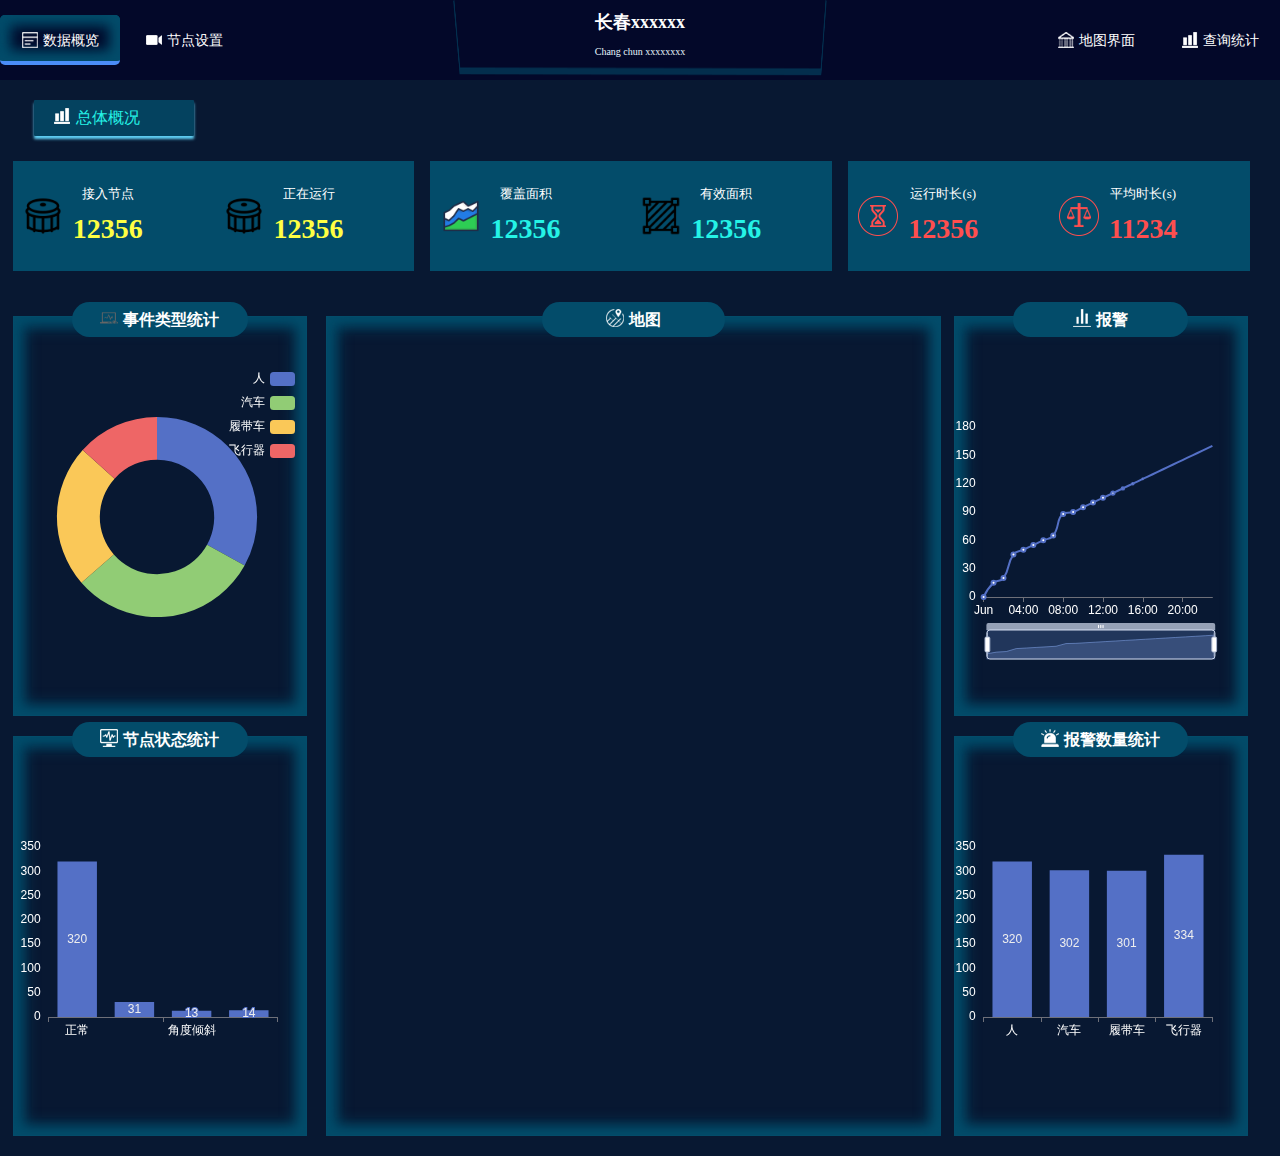
<file: index.html>
﻿<!DOCTYPE html>
<html lang="en">
<head>
    <meta charset="UTF-8">
    <title>首页界面</title>
    <link rel="stylesheet" href="css/base.css">

</head>
<body>
<!--顶部-->
<header class="header left">
    <div class="left nav">
        <ul>
            <li class="nav_active"><i class="nav_1"></i><a href="index.html">数据概览</a> </li>
            <li><i class="nav_5"></i><a href="NodeContrl.html">节点设置</a> </li>
            
        </ul>
    </div>
    <div class="header_center left">
        <h2><strong>长春xxxxxx</strong></h2>
        <p class="color_font"><small>Chang chun xxxxxxxx</small></p>
    </div>
    <div class="right nav text_right">
        <ul> 
            <li><i class="nav_3"></i><a href="map.html">地图界面</a> </li>
            <li><i class="nav_7"></i><a href="static.html">查询统计</a> </li>
            <!-- <li><i class="nav_8"></i><a href="message.html">信息录入</a> </li> -->
            <!-- <li><i class="nav_4"></i><a href="table1.html">表格界面</a> </li> -->
        </ul>
    </div>

</header>
<!--内容部分-->
<div class="con left">
    <!--选择时间-->
    <div class="select_time">
        <div class="static_top left">
            <i></i><span>总体概况</span>
        </div>
    </div>
    <!--数据总概-->
    <div class="con_div">
        <div class="con_div_text left">
            <div class="con_div_text01 left">
                <img src="img/info_1.png" class="left text01_img">
                <div class="left text01_div">
                    <p>接入节点</p>
                    <p>12356</p>
                </div>
            </div>
            <div class="con_div_text01 right">
                <img src="img/info_1.png" class="left text01_img">
                <div class="left text01_div">
                    <p>正在运行</p>
                    <p>12356</p>
                </div>
            </div>
        </div>
        <div class="con_div_text left">
            <div class="con_div_text01 left">
                <img src="img/info_4.png" class="left text01_img">
                <div class="left text01_div">
                    <p>覆盖面积</p>
                    <p class="sky">12356</p>
                </div>
            </div>
            <div class="con_div_text01 right">
                <img src="img/info_5.png" class="left text01_img">
                <div class="left text01_div">
                    <p>有效面积</p>
                    <p class="sky">12356</p>
                </div>
            </div>
        </div>
        <div class="con_div_text left">

            <div class="con_div_text01 left">
                <img src="img/info_6.png" class="left text01_img">
                <div class="left text01_div">
                    <p>运行时长(s)</p>
                    <p class="org">12356</p>
                </div>
            </div>
            <div class="con_div_text01 right">
                <img src="img/info_7.png" class="left text01_img">
                <div class="left text01_div">
                    <p>平均时长(s)</p>
                    <p class="org">11234</p>
                </div>
            </div>
        </div>
    </div>
    <!--统计分析图-->
    <div class="div_any">
        <div class="left div_any01">
            <div class="div_any_child">
                <div class="div_any_title"><img src="img/title_1.png">事件类型统计 </div>
                <p id="char1" class="p_chart chart_container"></p>
            </div>
            <div class="div_any_child">
                <div class="div_any_title"><img src="img/title_2.png">节点状态统计 </div>
                <p id="char2" class="p_chart right"></p>
            </div>
        </div>
        <div class="div_any02 left ">
            <div class="div_node_child">
                <div class="div_any_title any_title_width"><img src="img/title_3.png">地图 </div>
                <div id="map_div"></div>
            </div>
        </div>
        <div class="right div_any01">
            <div class="div_any_child">
                <div class="div_any_title"><img src="img/title_4.png">报警 </div>
                <p id="char3" class="p_chart chart_container"></p>
            </div>
            <div class="div_any_child">
                <div class="div_any_title"><img src="img/title_5.png">报警数量统计 </div>
                <p id="char4" class="p_chart chart_container"></p>
            </div>
        </div>
    </div>
</div>
<script src="js/jquery/jQuery-2.2.0.min.js"></script>
<script src="js/echarts-all.js"></script>
<script src="js/base.js"></script>
<script src="js/index.js"></script>
<!-- 百度地图api -->
<script type="text/javascript" src="http://api.map.baidu.com/api?v=2.0&ak=5ieMMexWmzB9jivTq6oCRX9j&callback"></script>
<script src="js/map.js"></script>
</body>
</html>
</file>
<file: css/base.css>
*{
    margin: 0;
    padding: 0;
    list-style: none;
    text-decoration: none;
}
/* CSS Document */
::-webkit-scrollbar-track{border-radius: 10px;-webkit-box-shadow: inset 0 0 6px rgba(0,0,0,0);}/*滚动条的滑轨背景颜色*/
::-webkit-scrollbar-thumb{background-color: rgba(0,0,0,0.05);border-radius: 10px;-webkit-box-shadow: inset 1px 1px 0 rgba(75, 75, 75, 0.58);}/*滑块颜色*/
::-webkit-scrollbar-thumb{background-color: rgba(0,0,0,0.2);border-radius: 10px;-webkit-box-shadow: inset 1px 1px 0 rgba(48, 48, 48, 0.92);}
::-webkit-scrollbar{width: 16px;height: 16px;}/* 滑块整体设置*/
::-webkit-scrollbar-track,
::-webkit-scrollbar-thumb{border-radius: 999px;border: 5px solid transparent;}
::-webkit-scrollbar-track{box-shadow: 1px 1px 5px rgba(0,0,0,.2) inset;}
::-webkit-scrollbar-thumb{min-height: 20px;background-clip: content-box;box-shadow: 0 0 0 5px rgba(0,0,0,.2) inset;}
::-webkit-scrollbar-corner{background: transparent;}/* 横向滚动条和纵向滚动条相交处尖角的颜色 */

body{
    font-size: 100%;
}
a:hover{
    text-decoration: none;
}
.left{
    float: left;
}
.right{
    float: right;
}
.clear{
    clear: both;
}

.text_right{
    text-align: right;
}
.header{
    width: 100%;
    height: 80px;
    background-color: #030829;

}
.header_center{
    width: 30%;
    margin: 0px auto;
    color: #FFFFff;
    text-align: center;
    height: 80px;
    background-image: url("../img/logoBg.png");
    background-size: 100% 100%;
    font-family: "微软雅黑"!important;


}
.header_center h2{
   margin-top: 10px !important;
    margin-bottom: 10px; !important;
    font-size: 18px !important;

}
.color_font{
    color: #e8f7fe !important;
    font-size: 12px !important;
}
.header_logo{
    margin-left: 1%;
    margin-top: 12px;

}
.header_logo img{
    height: 56px;
}
.nav{

    width: 35%;
}
.nav>ul{

}
.nav>ul>li{
    display: inline-block;
    width: 120px;
    text-align: center;
    height: 50px;
    position: relative;
    line-height: 50px;
    margin-top: 15px;
    box-sizing: border-box;
    /*box-shadow: -5px 0px 5px #034c6a inset, !*å·¦è¾¹é˜´å½±*!*/
    /*0px -5px 15px #034c6a inset, !*ä¸Šè¾¹é˜´å½±*!*/
    /*5px 0px 15px #034c6a inset, !*å³è¾¹é˜´å½±*!*/
    /*0px 5px 15px #034c6a inset;*/


    border-radius: 5px;

}
.nav>ul>li:hover{
    box-shadow: -10px 0px 15px #034c6a inset, /*å·¦è¾¹é˜´å½±*/
    0px -10px 15px #034c6a inset, /*ä¸Šè¾¹é˜´å½±*/
    10px 0px 15px #034c6a inset, /*å³è¾¹é˜´å½±*/
    0px 10px 15px #034c6a inset;

    box-sizing: border-box;
}
.nav>ul>li i{
    width: 16px;
    height: 16px;
    display: inline-block;
    position: relative;
    top:3px;
    margin-right: 5px;
}
.nav>ul>li>a{
    color: #ffffff;
    /*display: inline-block;*/
    /*padding: 0 15px 0 5px;*/
    font-size: 14px;
}
/*.nav>ul>li:hover .li_ul{*/
    /*display: block;*/
/*}*/

.li_ul{
    position: absolute;
    background-color: #030829;
    width: 100%;
    /*border-top:4px solid #4b8df8;*/
    display: none;
    z-index: 999;

}
.li_ul li{
    line-height: 40px !important;
}
.li_ul li:hover{
    background-color: #4b8df8;
}
.li_ul li a{
    color: #ffffff;
    font-size: 13px;
}

.nav_1{
     background-image: url("../img/nav_1.png");
 }
.nav_2{
    background-image: url("../img/nav_2.png");
}
.nav_3{
    background-image: url("../img/nav_3.png");
}
.nav_4{
    background-image: url("../img/nav_4.png");
}
.nav_5{
    background-image: url("../img/nav_5.png");
}
.nav_6{
    background-image: url("../img/nav_6.png");
}
.nav_7{
    background-image: url("../img/nav_7.png");
}
.nav_8{
    background-image: url("../img/nav_9.png");
}
.nav_active{
    border-bottom: 4px solid #4b8df8;
    box-shadow: -10px 0px 15px #034c6a inset, /*å·¦è¾¹é˜´å½±*/
    0px -10px 15px #034c6a inset, /*ä¸Šè¾¹é˜´å½±*/
    10px 0px 15px #034c6a inset, /*å³è¾¹é˜´å½±*/
    0px 10px 15px #034c6a inset;

    box-sizing: border-box;
}
.con{
    width: 100%;
    background-color: #081832;
    padding-top: 20px;
    padding-bottom: 20px;

}
.con1{
    width: 100%;
    background-color: #081832cc;
    /*padding-bottom: 4px;*/
    box-sizing: border-box;
    overflow: auto;

;
}
.find_expend{
    display: none;
}
.con1::before{
    content: "";
    display: block;
    clear: both;
    visibility: hidden;
    height: 0;
}
.select_time{
    width: 140px;
    height: 36px;

    margin-bottom: 25px;
    margin-left: 1%;
   padding-left: 20px;
 ;

}
.select_time img{
    height: 18px;
    margin-top: 9px;
}
.select_time input{
    border: none;
    background-color: transparent;
    width: 80px;
    height: 20px;
   top:-5px;
    margin-left: 10px;
    position: relative;
    text-indent: 1em;
    outline: none;
}
.con_div{
    height: 110px;
    width: 98%;
    margin-left: 1%;
    margin-bottom: 25px;
}
.con_div_text{
    height: 100%;
    background-color: #034c6a;
    width: 32%;
    margin-right: 1.3%;
}
.con_div_text01{
    width: 50%;
    height: 100%;
}
.text01_img{
    width: 40px;
    height: 40px;
    margin-left: 5%;
  margin-top: 35px;
}
.text01_div{
    margin-top: 15px;
    margin-left: 5%;
    text-align: center;

}
.text01_div p{
    line-height: 35px;
}
.text01_div p:nth-child(1){
    font-size: 13px;
    color: #ffffff;
}
.text01_div p:nth-child(2){
    font-size: 28px;
    color: #ffff43;
    font-weight: 600;

}
.red{
    color: red !important;
}
.sky{
    color: #25f3e6 !important;
}
.org{
    color: #ff4e4e !important;
}
.div_any{
    width: 98%;
    margin-left: 1%;
    margin-bottom: 25px;
    height: 110;
}
.div_static_any{
    width: 98%;
    margin-left: 1%;
    margin-bottom: 25px;
    height: 830px;
}
.node_any {
    width: 98%;
    margin-left: 1%;
    margin-bottom: 25px;
    height: 100%;
}
.div_any01{
    width: 23%;
    margin-right: 2%;
    height: 100%;

}
.div_any02{
    width: 48%;
    margin-right: 2%;
}
.node_any01 {
    width: 23%;
    height: 100%;
    margin-right: 2%;
}

.node_any02 {
    width: 48%;
    height: 100%;
    margin-right: 2%;
}
.div_any03{
    width: 98%;
   margin: 15px auto;

}
.div_any_child{
    width: 102%;
    height: 400px;
    box-shadow: -10px 0px 15px #034c6a inset, /*å·¦è¾¹é˜´å½±*/
    0px -10px 15px #034c6a inset, /*ä¸Šè¾¹é˜´å½±*/
    10px 0px 15px #034c6a inset, /*å³è¾¹é˜´å½±*/
    0px 10px 15px #034c6a inset;
    border: 1px solid #034c6a;
    box-sizing: border-box;
    position: relative;
    margin-top: 20px;
}
.div_node_child{
    display: flex;
    flex-direction: column;
    width: 102%;
    height: 820px;
    box-shadow: -10px 0px 15px #034c6a inset, /*å·¦è¾¹é˜´å½±*/
    0px -10px 15px #034c6a inset, /*ä¸Šè¾¹é˜´å½±*/
    10px 0px 15px #034c6a inset, /*å³è¾¹é˜´å½±*/
    0px 10px 15px #034c6a inset;
    border: 1px solid #034c6a;
    box-sizing: border-box;
    position: relative;
    margin-top: 20px;
}
.div_table_child{
    width: 102%;
    height: 90%;
    box-shadow: -10px 0px 15px #034c6a inset, /*å·¦è¾¹é˜´å½±*/
    0px -10px 15px #034c6a inset, /*ä¸Šè¾¹é˜´å½±*/
    10px 0px 15px #034c6a inset, /*å³è¾¹é˜´å½±*/
    0px 10px 15px #034c6a inset;
    border: 1px solid #034c6a;
    box-sizing: border-box;
    position: relative;
    margin-top: 20px;
}
.node_any_child {
    width: 102%;
    height: 820px;
    box-shadow: -10px 0px 15px #034c6a inset,
        /*å·¦è¾¹é˜´å½±*/
        0px -10px 15px #034c6a inset,
        /*ä¸Šè¾¹é˜´å½±*/
        10px 0px 15px #034c6a inset,
        /*å³è¾¹é˜´å½±*/
        0px 10px 15px #034c6a inset;
    border: 1px solid #034c6a;
    box-sizing: border-box;
    position: relative;
    margin-top: 25px;
}
.div_any_child01{
    width: 48%;

    box-shadow: -10px 0px 15px #034c6a inset, /*å·¦è¾¹é˜´å½±*/
    0px -10px 15px #034c6a inset, /*ä¸Šè¾¹é˜´å½±*/
    10px 0px 15px #034c6a inset, /*å³è¾¹é˜´å½±*/
    0px 10px 15px #034c6a inset;
    border: 1px solid #034c6a;
    box-sizing: border-box;
    position: relative;
    margin-right: 2%;

}
.div_any_child01_wh{
    width: 98% !important;
}
.div_height01{
    height: auto !important;
    padding: 5px;
}
.char_table{
    height: 200px;
}
.p_chart{
    height: 300px;
    width: 98%;
    padding: -15px -15px;

    margin-top: 50px;
    
}
.node_chart {
    height: 500px;
    width: 100%;
    padding: 0px 10px;

    margin-top: 15px;

}
#map_div{
    width: 96%;
    height: 90%;


    margin: 4% auto;

}
.div_height{
    height:586px !important;
}
.div_any_title{
    background-color: #034c6a;
    border-radius: 18px;
    position: absolute;
    height: 35px;
    width: 60%;
    top:-15px;
    color: #ffffff;
    font-weight: bold;
    font-size: 16px;
    left: 20%;
    line-height: 35px;
    text-align: center;
}
.div_any_title img{
    width: 18px;
    height: 18px;
    position: relative;
    top:2px;
    margin-right: 5px;
}
.any_title_width{
    width: 30% !important;
    left: 35% !important;
}
.div_table{
    width: 98%;
    margin-left: 1%;
    margin-bottom: 25px;
    height: 280px;
}
.div_table_box{
    width: 23%;
    margin-right: 2%;
}
.table_p{
    height: 350px;
    margin-top: 7%;
    position: relative;


}.table_p01{
     height:auto !important;
     margin-top: 0!important;
     position: relative;


 }
.table_p01 table td{
    padding: 6px 0;
}
.table_p table{
    width: 100%;
    height: 100%;
    border-collapse: collapse;

    position: absolute;
    text-align: center;
}
.table_p table thead th{
    color: #61d2f7;
    font-size: 14px;
    font-weight: 600;
    padding-top: 5px;
    padding-bottom: 5px;
}
.table_p table tbody{
    color: #ffffff;
   font-size: 13px;
}
.table_p table tbody tr:nth-child(2n+1){
    background-color: #072951;
    box-shadow: -10px 0px 15px #034c6a inset,
    10px 0px 15px #034c6a inset;
}

.car_left{
    width: 18%;
    height: 100%;
    background-color:  #081832;
}
.car_center{

    height: 100%;
    background-color:  #081832;
    width: 50.5%;
    margin-left: 0.5%;
}
.car_center video{
    width: 49.5%;
    height: 49%;


    box-sizing: border-box;
    box-shadow: -10px 0px 15px #034c6a inset,
    10px 0px 15px #034c6a inset;
    float: left;
}
.magin_top{
    margin-top: 1%;
}
.magin_left{
    margin-left: 1%;
}
.car_right{
    width: 31%;
    height: 100%;
}
.text_center{
    text-align: center;
}
.carNo_input{
    width: 75%;
    height: 25px;
    margin-top: 5px;
    margin-bottom: 5px;
    text-indent: 2em;
    margin-left: 5%;

    border:1px solid #072951;
border-radius: 3px;
}
.find_but{
    height: 25px;
    background-image: url("../img/find.png");
    width: 25px;
    background-repeat: no-repeat;
    background-size: 100% 100%;
    position: relative;
    top:8px;
    border:none;
    background-color: transparent;
}
.find_but1{
    height: 25px;
    background-image: url("../img/find.png");
    width: 25px;
    background-repeat: no-repeat;
    background-size: 100% 100%;
    position: relative;
    top:8px;
    border:1px solid #4b8df8;
    background-color: transparent;
}
.set_list{
    padding: 10px 5%;
    color: #eee;
    font-size: 14px;
}
.list_i{
    width: 16px;
    height: 16px;
    display: inline-block;

    background-image: url("../img/nav_1.png");
    top:3px;
    position: relative;
}
.left_up{

    height: 58%;

}
.left_table{

    height: 98%;

    border-radius: 5px;
    width:18%!important;
    background-color:  #081832;


}
.right_table{
    height: 98%;

    border-radius: 5px;
    width:81.5%!important;
    background-color:  #081832;
    margin-left: 0.5%;
}
.center_table{
    height: 100%;
    border-radius: 5px;
    width:100%;
    background-color:  #081832;
   margin: 0 auto;
}
.bow_shadow{
    box-shadow: -8px 0px 10px #034c6a inset,
    8px 0px 10px #034c6a inset;
    width: 100%;
    box-sizing: border-box;
}

.ztree li a{
    color: #FFFFff !important;
}
.left_down{
    height: 40%;
    margin-top: 2%;
}
.tab_a{
    width: 45%;
    height: 30px;
    line-height: 30px;
    color: #FFFFff;
    background-color: #667fa7;
    display: inline-block;
    margin-right: 1%;
    margin-top: 5px;
    font-size: 14px;
}
.tab_aActive{
    background-color:#034c6a !important;
    font-weight: 600;
}
.car_content{
    margin-left: 5%;

    font-size: 13px;
    color: #eeeeee;
}
.car_content p{
    padding-top: 5px;
    padding-bottom: 5px;
}
.table2_find{
    background-color: #072951;
    box-shadow: -10px 0px 15px #034c6a inset, 10px 0px 15px #034c6a inset;
    width: 100%;
    padding: 5px 0;
    color: #FFFFff;
}


.table2_find input[type=text]{
    background-color: transparent;
    width: 16%;
    height: 24px;
    border-radius: 3px;
    text-indent: 1em;
    border:1px solid #7EC4CC;

}


.table_find{
    width: 100%;
    padding: 8px 0;
    border-bottom: 2px solid #a5c5f83b;
    font-size: 13px;
}
.more_find{

    cursor: pointer;
    position: relative;
    top:5px;
}
.table_find .glyphicon{
    margin-right: 5px;
}
.table_find button{
    padding: 4px 10px;
}
.table_find p{
    margin-top: 8px;
}
.table_find label{

    color: #eeeeee;

    width: 8%;
    display: inline-block;
    text-align: right;

}
.table_find input[type=text],.table_find input[type=date]{
    width: 16%;
    height: 24px;
    border-radius: 3px;
    text-indent: 1em;
    border:1px solid#4b8df8;
    background-color: #cccccc4f;
}
.table_find select{
    width: 12%;
    height: 24px;
    border-radius: 3px;
    text-indent: 1em;
    border:1px solid #4b8df8;
    background-color: #cccccc4f;
}
.table_find input[type=checkbox]{
    width: 14px;
    height: 14px;
    position: relative;
    top:3px;
    margin-right: 5px;
}
.table_find span{
    color: #b2cbf3;

    margin-right: 2%;
}
.find_button{
    width: 5%;
    height: 26px;
    border: none;
    border-radius: 2px;
    background-color: #4b8df8;
    color: #FFFFff;
    font-size: 14px;

}
.table2_style{
    color: #FFFFff;
    border: none !important;
    font-size: 13px;
}
.table2_style a{
    margin-right: 10px;
}
.table2_style tbody tr:nth-child(2n+1){
    background-color: #072951;
   border-left: 4px solid #4b8df8;;
}
.table2_style thead tr{
    color: #FFFFff;
   background-color:#4b8df8;
}
.table2_style td{
    border: none !important;
}
.table2_style thead th{
    border-bottom: none !important;
}
.table2_style tbody tr:nth-child(2n):hover{
    /*color: #072951;*/
    background-color: rgba(75, 141, 248, 0.65);

}
.table_style{
    color: #FFFFff;
    box-shadow: -8px 0px 10px #034c6a inset,
    8px 0px 10px #034c6a inset;
    border: none !important;
    font-size: 13px;
}
.table_style a{
    margin-right: 10px;
}
.table_style td{
    border: none !important;
}
.table_style tbody tr:nth-child(2n+1){
    background-color: #072951;
    box-shadow: -10px 0px 15px #034c6a inset,
    10px 0px 15px #034c6a inset;
}
.table_style thead tr{
    color: #4b8df8;
}
.table_style thead th{
    border-bottom: none !important;
}
.table_style tbody tr:nth-child(2n):hover{
    /*color: #072951;*/
    background-color: rgba(75, 141, 248, 0.12);
}
.table_div{
    margin-top: 10px;
    color: #FFFFff;
}
.table_but{
    text-align: right;
    font-size: 13px;
    padding-bottom: 5px;
    padding-top: 10px;

}
.table_but a{
    margin-right: 15px;
    color: #FFFFff;
}
.table_but a i{
    margin-right: 5px;
}
.table_del{
    color: orangered;
}
.table_edit{
    color: #0D8BBD;
}
.span_left{
    padding: 5px;
}
/*地图界面样式*/
.map_con{
    width: 100%;
    height: 95%;
    padding: 0;
    background-color: #081832cc;
}
.map_left{
    width: 79%;
    height: 100%;


}
.map_right{
    width: 20.5%;
    height: 100%;
    background-color: #081832;
}
.map_box{
    width: 100%;
    height: 100%;

}
.map_top{
    position: absolute;
    top:80px;
    left: 0;
    height: 35px;
    width: 79%;
    border-bottom: 1px solid #4b8df8;
    background-color: rgba(255, 255, 255, 0.84);
    z-index: 99;
}
.map_top>ul{
    list-style: none;
    font-size: 14px;
    float: right;
}
.map_top>ul>li{
    display: inline-block;
    line-height: 35px;
    padding: 0 10px;
}
.map_top>ul>li i{
    margin-right: 5px;
}
.map_top>ul>li a{
    color: #2E2D3C;
}
.map_top>ul .active,.map_top>ul>li .active{
    color: #0D8BBD;
}
.map_select{
    position: fixed;
    top:160px;
    right: 21.5%;
    box-shadow: -10px 0px 15px #034c6a inset, /*å·¦è¾¹é˜´å½±*/
    0px -10px 15px #034c6a inset, /*ä¸Šè¾¹é˜´å½±*/
    10px 0px 15px #034c6a inset, /*å³è¾¹é˜´å½±*/
    0px 10px 15px #034c6a inset;
    border: 1px solid #034c6a;
    width: 120px;
    height: 180px;
    border-radius: 5px;
    background-color: #081832e3;
}
.map_select p{
    padding: 8px 15px;
    color: #FFFFff;
    font-size: 14px;
}
.map_select p input[type=checkbox]{
    width: 15px;
    height: 15px;
    position: relative;
    top:3px;
    margin-right: 10px;
}
.map_right_top{
    width: 100%;
    height: 35px;

    background-color: #034c6a;
}
.map_right_top>ul>li{
    list-style: none;
    display: inline-block;
    line-height: 35px;
    font-size: 14px;
    text-align: center;
    width: 32%;
    color: #FFFFff;
    cursor: pointer;
}
.map_right_top>ul>li.li_active{
    background-color: #0D8BBD;
}
.map_chart{
    width: 100%;
    height: 300px;



    box-sizing: border-box;
    position: relative;
    margin-top: 25px;
}
.map_con{
    width: 100%;
}
.map_con_div{
    display: flex;
    flex-direction: column;
    justify-content: space-between;
    height: 98%;
}
.map_work{
    margin-top: 5px;
    border-top:1px solid #0D8BBD;;
}
.map_work>ul>li{
    list-style: none;
    display: inline-block;
    width: 32%;
    text-align: center;
    margin-top: 10px;
    margin-bottom: 10px;
    cursor: pointer;
    padding: 10px 0;

}
.map_work>ul>li:hover{
    box-shadow: -10px 0px 15px #034c6a inset, /*å·¦è¾¹é˜´å½±*/
    0px -10px 15px #034c6a inset, /*ä¸Šè¾¹é˜´å½±*/
    10px 0px 15px #034c6a inset, /*å³è¾¹é˜´å½±*/
    0px 10px 15px #034c6a inset;
}
.map_work>ul>li .img_div{
    width: 28px;
    height: 24px;
    margin: 0 auto;

}
.img_div01{

    background: url(../img/map_photo.png) no-repeat;
    background-position: -126px -73px;
}
.img_div02{
    background: url(../img/map_photo.png) no-repeat;
    background-position:  -98px -122px;

}
.img_div_text{
    color: #FFFFff;
    margin-top: 8px;
    font-size: 13px;
}
.back_i{
    position: relative;
    top:2px;
    margin-right: 5px;
}
.map_resList{
    width: 96%;
    margin: 0 auto;
    font-size: 13px;
    display: none;
}
.map_resList>ul>li{
    list-style: none;
    margin-top: 8px;
}
.map_resList>ul>li p{
    padding: 5px 0;
    color: #eeeeee;
}
.map_resList>ul>li a{
    margin-right: 6px;
}
.map_resList>ul>li a img{
    width: 16px;

}
.map_resList>ul>li:nth-child(2n+1){
    background-color: #0d8bbd36;
}
/*统计分析界面样式*/
.static_top{
    width: 140px;
    height: 36px;
    line-height: 36px;
    background-color: #04425f;
    margin-bottom: 25px;
    margin-left: 1%;
    padding-left: 20px;
    border-radius: 1px;
    box-shadow: 0px 3px 3px #61d2f7;

}
.static_top i{
    width: 16px;
    height: 16px;
    display: inline-block;
    position: relative;
    background-image: url("../img/nav_7.png");
    background-repeat: no-repeat;
    margin-right: 6px;
    top:1px;
}
.static_top span{
    color: #25f3e6;
}
.stiatic_top_con{
    background-color: #034c6a;
    width: 96%;
    margin-left: 1%;
    margin-bottom: 25px;
    padding: 10px 1%;
    border-radius: 5px;
}
.stiatic_top_con table{
    width: 100%;
    border-collapse: collapse;
}
.stiatic_top_con table td{
    color: #FFFFff;
    padding: 5px;
    font-size: 13px;
    border:1px solid #485f849c;
}
.stiatic_top_con table .labe_td{
    color: #61d2f7;
    font-size: 14px;
    width: 120px;
    text-align: right;
}
.layui-layer-title{
    /*box-shadow: -8px 0px 10px #034c6a inset,*/
    /*8px 0px 10px #034c6a inset;*/
    background-color: #081832d4 !important;
    color: #FFFFff !important;
    border-bottom: 3px solid #4b8df8 !important;
    box-sizing: border-box;
}

.p_node{
    padding: 10px 40px;
}

.my_bb{
    margin-right: 9px;
}
.content {
    flex-grow: 1;
    margin-bottom: 50px;
  }
  
  .pagination-container {
    margin-top: auto;
  }
</file>
